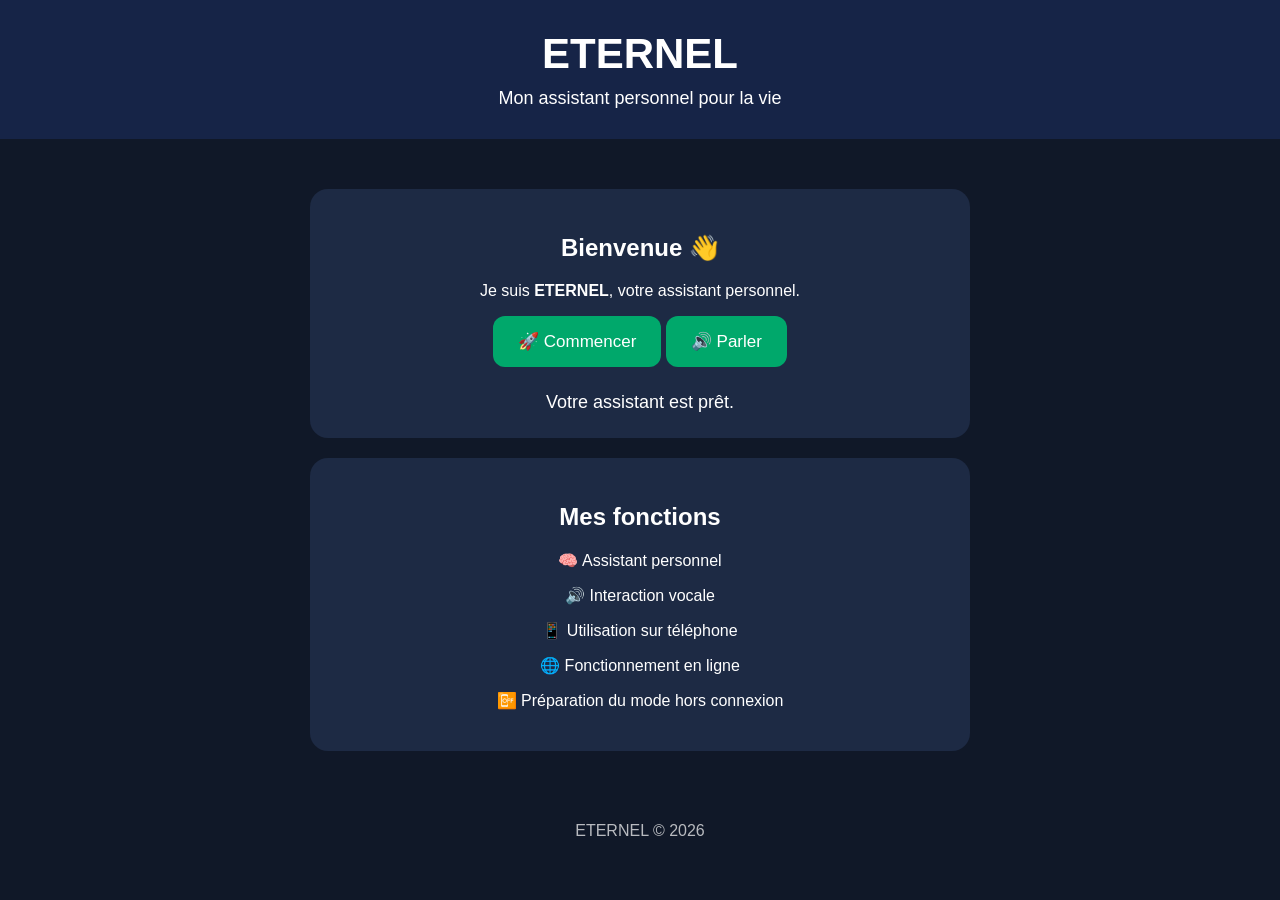
<file: index.html>
<!DOCTYPE html>
<html lang="fr">
<head>
  <meta charset="UTF-8">
  <meta name="viewport" content="width=device-width, initial-scale=1.0">
  <meta name="theme-color" content="#162447">

  <title>ETERNEL — Mon assistant personnel</title>

  <link rel="stylesheet" href="style.css">
  <link rel="manifest" href="manifest.json">
</head>

<body>

  <header>
    <h1>ETERNEL</h1>
    <p>Mon assistant personnel pour la vie</p>
  </header>

  <main class="container">

    <section class="card">
      <h2>Bienvenue 👋</h2>

      <p>
        Je suis <strong>ETERNEL</strong>, votre assistant personnel.
      </p>

      <button onclick="saluer()">🚀 Commencer</button>

      <button onclick="parler()">🔊 Parler</button>

      <div id="message">
        Votre assistant est prêt.
      </div>
    </section>

    <section class="card">
      <h2>Mes fonctions</h2>

      <p>🧠 Assistant personnel</p>
      <p>🔊 Interaction vocale</p>
      <p>📱 Utilisation sur téléphone</p>
      <p>🌐 Fonctionnement en ligne</p>
      <p>📴 Préparation du mode hors connexion</p>
    </section>

  </main>

  <footer>
    <p>ETERNEL © 2026</p>
  </footer>

  <script src="script.js"></script>

  <script>
    if ("serviceWorker" in navigator) {
      window.addEventListener("load", function () {
        navigator.serviceWorker.register("./service-worker.js");
      });
    }
  </script>

</body>
  </html>
</file>
<file: style.css>
* {
  box-sizing: border-box;
}

body {
  margin: 0;
  font-family: Arial, sans-serif;
  background: #101828;
  color: white;
}

header {
  text-align: center;
  padding: 30px 15px;
  background: #162447;
}

header h1 {
  margin: 0;
  font-size: 42px;
}

header p {
  margin: 10px 0 0;
  font-size: 18px;
}

.container {
  max-width: 700px;
  margin: auto;
  padding: 30px 20px;
  text-align: center;
}

.card {
  background: #1d2a44;
  padding: 25px;
  border-radius: 18px;
  margin-top: 20px;
}

button {
  background: #00a86b;
  color: white;
  border: none;
  padding: 15px 25px;
  border-radius: 12px;
  font-size: 17px;
  cursor: pointer;
}

button:hover {
  opacity: 0.9;
}

#message {
  margin-top: 25px;
  font-size: 18px;
}

footer {
  text-align: center;
  padding: 25px;
  opacity: 0.7;
</file>
